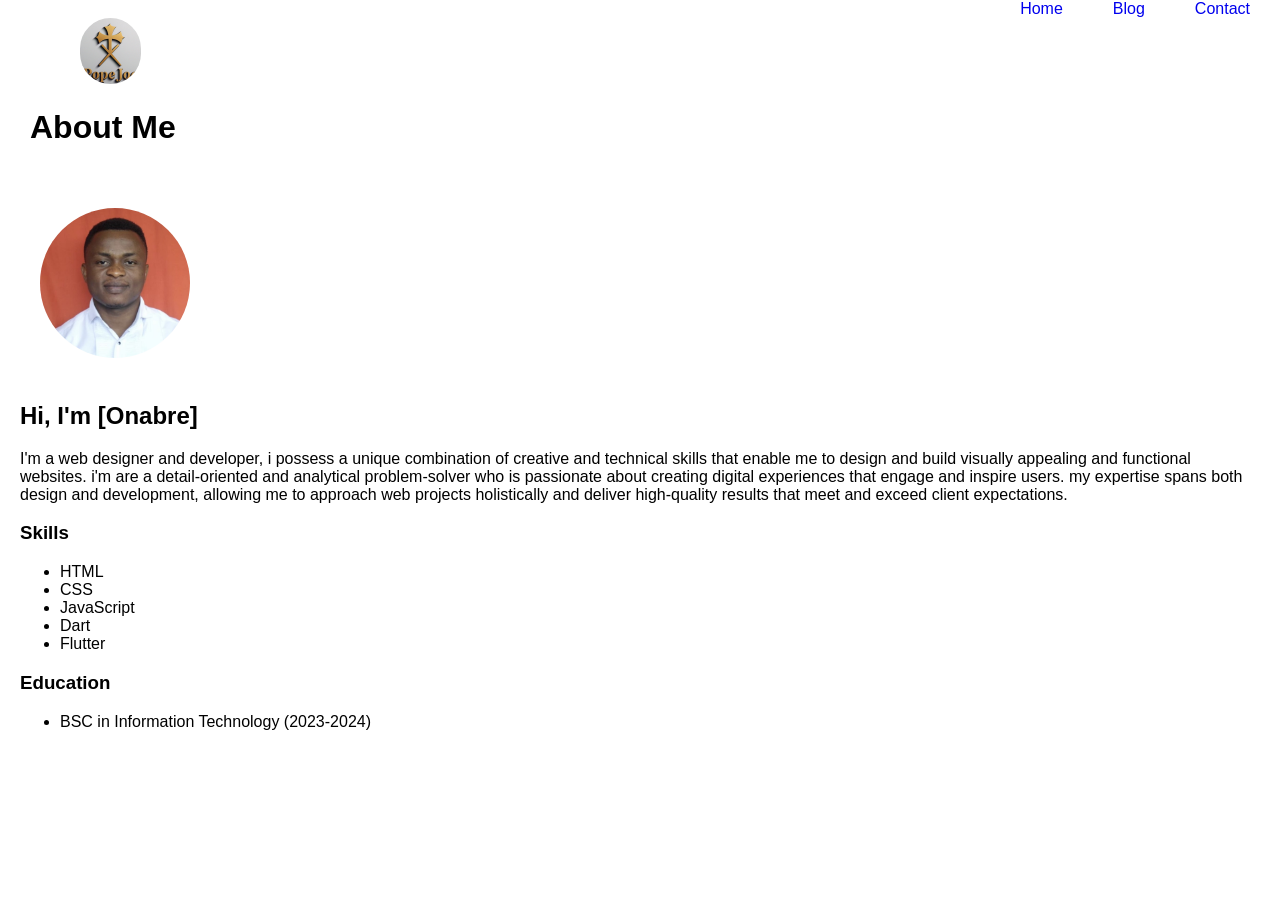
<file: About.html>
<!DOCTYPE html>
<html lang="en">
<head>
    <meta charset="UTF-8">
    <meta name="viewport" content="width=device-width, initial-scale=1.0">
    <title>About me</title>
    <link rel="stylesheet" href="About.css">
</head>
<body>
    
    <div class="header">
        <nav class="nav-container">
            <a href="onabre.html">
            <div>Home</div>
            </a>
            <a href="Blog.html">
            <div>Blog</div>
            </a>
            <a href="contact.html">
            <div>Contact</div>
            </a>
        </nav>
        <img src="images/logo2.png" alt="logo" style="border-radius: 50px; margin-left: 80px;">
        <h1 style="margin-left: 30px;">About Me</h1 >
      

        </div>
        <div class="content">
            <img src="images/pope.jpg" alt="Profile Picture" class="profile-pic">
            
            <h2>Hi, I'm [Onabre]</h2>
            
            <p>I'm a web designer and developer, i possess a unique combination of creative and technical skills that enable me to design and build visually appealing and functional websites. i'm are a detail-oriented and analytical problem-solver who is passionate about creating digital experiences that engage and inspire users. my expertise spans both design and development, allowing me to approach web projects holistically and deliver high-quality results that meet and exceed client expectations.</p>

            <h3>Skills</h3>
	
            <ul>
                <li>HTML</li>
                <li>CSS</li>
                <li>JavaScript</li>
                <li>Dart</li>
                <li>Flutter</li>
            </ul>
            
            <h3>Education</h3>
	<ul>
		<li>BSC in Information Technology (2023-2024)</li>
	</ul>
	
	<div class="social-links">
		<a href="https://twitter.com/yourtwitterhandle" target="_blank"><i class="fab fa-twitter"></i></a>
		<a href="https://www.linkedin.com/in/yourlinkedinprofile/" target="_blank"><i class="fab fa-linkedin"></i></a>
		<a href="https://github.com/yourgithubprofile" target="_blank"><i class="fab fa-github"></i></a>
	</div>
</div>
     
</body>
</html>
</file>
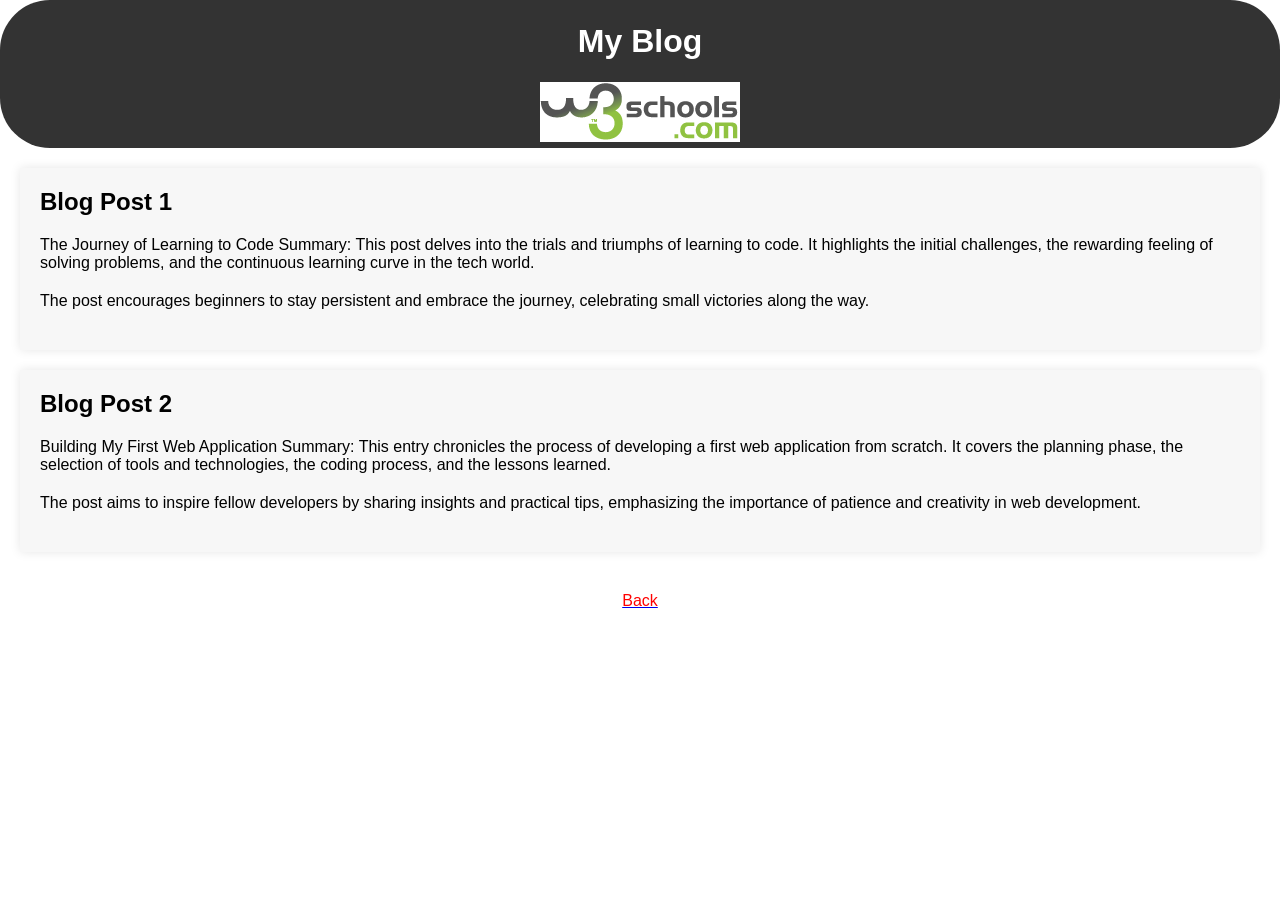
<file: Blog.html>
<!DOCTYPE html>
<html lang="en">
<head>
    <meta charset="UTF-8">
    <meta name="viewport" content="width=device-width, initial-scale=1.0">
    <title>my Blog</title>
    <link rel="stylesheet" href="Blog.css">
</head>
<body>
    <header>
        <h1>My Blog</h1>
        <nav>
           <u>
            <img src="images/w3schools200x60.gif" alt="">
           </u>
        </nav>
      
        </header>
        <main>
        <article>
        <h2>Blog Post 1</h2>
        <p> The Journey of Learning to Code Summary:
            This post delves into the trials and triumphs
            of learning to code. It highlights the initial 
            challenges, the rewarding feeling of solving problems,
            and the continuous learning curve in the tech world.
        </p>

            <p>The post encourages beginners to stay
               persistent and embrace the journey,
             celebrating small victories along the way.
            </p>
        </article>
        
        <article>
        <h2>Blog Post 2</h2>
          <p> Building My First Web Application Summary:
             This entry chronicles the process of developing
             a first web application from scratch. It covers
             the planning phase, the selection of tools and technologies,
             the coding process, and the lessons learned.
            </p>
          <p>The post aims to inspire fellow developers by sharing insights and practical tips,
             emphasizing the importance of patience and creativity in web development.
            </p>
        </article>
        </main>

        <nav class="nan-back">
            <a href="onabre.html">
                
            <div style="color: red;">Back</div>
            </a>
        </nav>
        
</body>
</html>
</file>
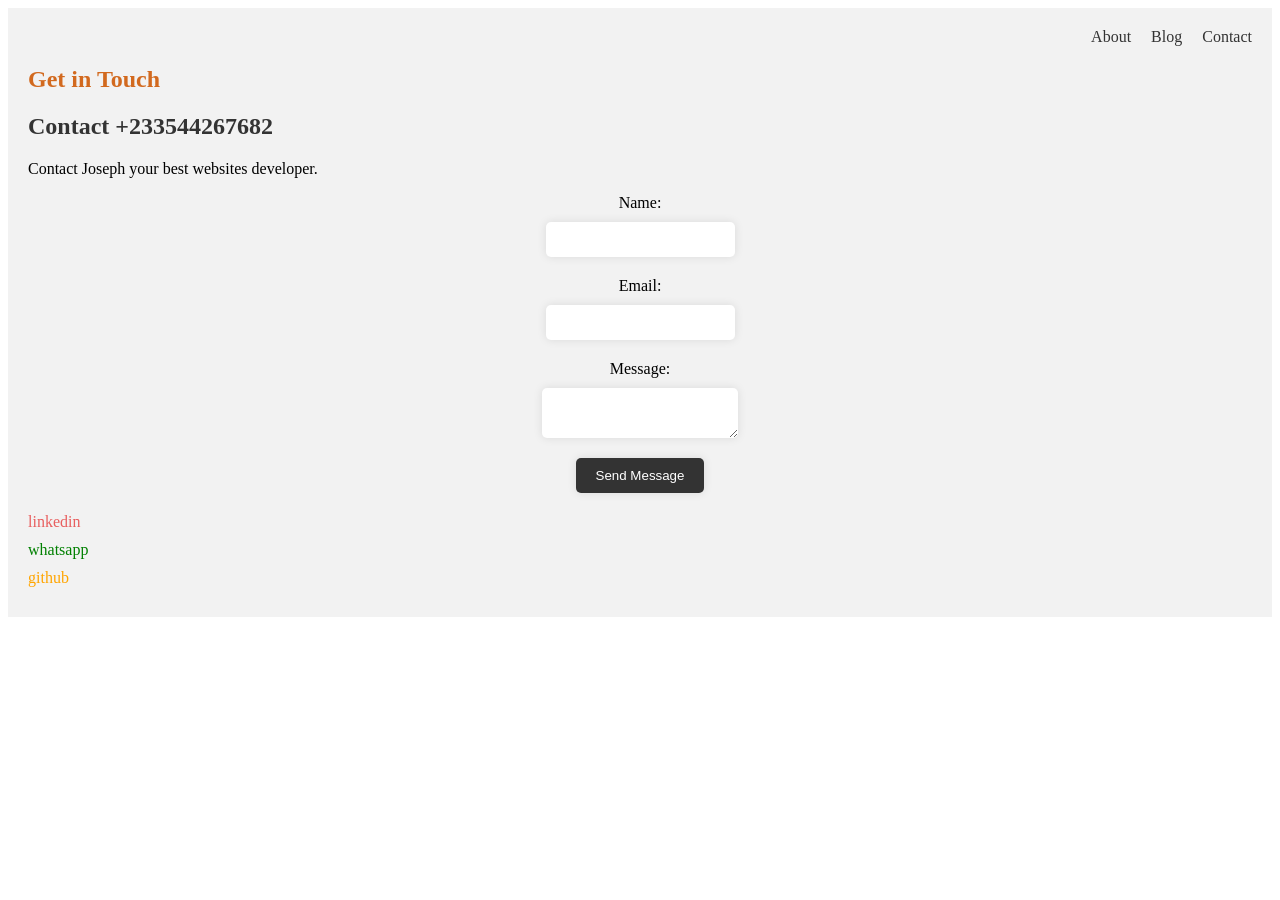
<file: contact.html>
<!DOCTYPE html>
<html lang="en">
<head>
    <meta charset="UTF-8">
    <meta name="viewport" content="width=device-width, initial-scale=1.0">
    <title>Contact Information</title>
    <link rel="stylesheet" href="contact.css">
</head>
<body>

	
	<section class="contact">
		<nav class="nav-container">
			<a href="onabre.html">
			<div>About</div>
			</a>
			<a href="Blog.html">
			<div>Blog</div>
			</a>
			<a href="contact.html">
			<div>Contact</div>
			</a>
		</nav>
		<h2 class="me-you">Get in Touch</h2>
		<a href="+233544267682">
		<h1>Contact +233544267682</h1>
	    </a>
		<p>Contact Joseph your best websites developer.</p>
		<form>
			<label for="name">Name:</label>
			<input type="text" id="name" name="name">
			<label for="email">Email:</label>
			<input type="email" id="email" name="email">
			<label for="message">Message:</label>
			<textarea id="message" name="message"></textarea>
			<input type="submit" value="Send Message">
		</form>
		
		<ul>
			
			<li><a href="https://www.linkedin.com/in/onabre-kwabena-joseph-171892225?utm_source=share&utm_campaign=share_via&utm_content=profile&utm_medium=ios_app" style="color: rgb(232, 95, 95);">linkedin</a></li>
			<li><a href="https://wa.me/233544267682" style="color: green;">whatsapp</a></li>
			<li ><a href="https://github.com/PopeJoe01/my_portfolio.git"style="color: orange;">github</a></li>
		
		</ul>
	</section>
	
</body>
</html>
</file>
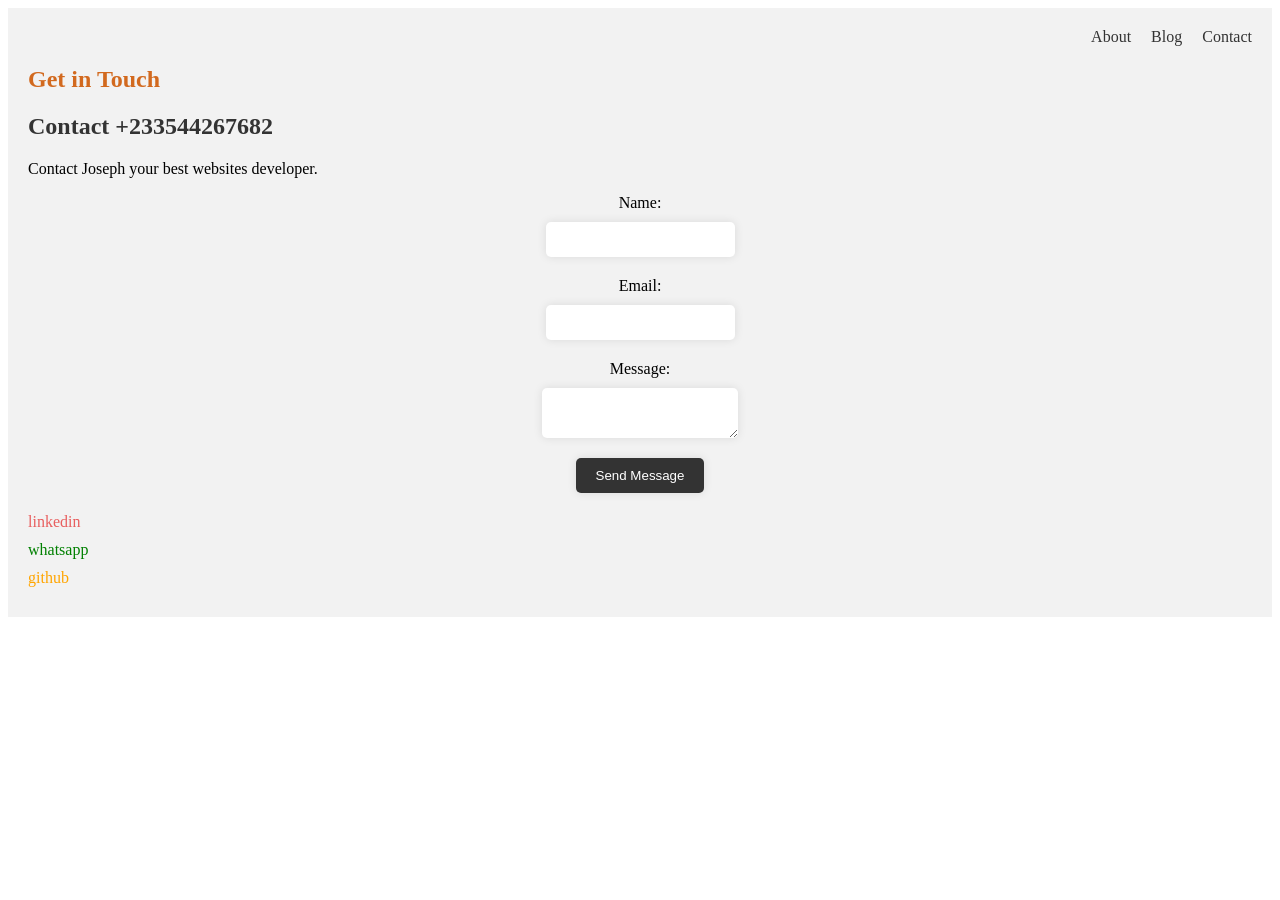
<file: index (2).html>
<!DOCTYPE html>
<html lang="en">
<head>
    <meta charset="UTF-8">
    <meta name="viewport" content="width=device-width, initial-scale=1.0">
    <title>Contact Information</title>
    <link rel="stylesheet" href="contact.css">
</head>
<body>

	
	<section class="contact">
		<nav class="nav-container">
			<a href="index.html">
			<div>About</div>
			</a>
			<a href="index (3).html">
			<div>Blog</div>
			</a>
			<a href="index (2).html">
			<div>Contact</div>
			</a>
		</nav>
		<h2 class="me-you">Get in Touch</h2>
		<a href="+233544267682">
		<h1>Contact +233544267682</h1>
	    </a>
		<p>Contact Joseph your best websites developer.</p>
		<form>
			<label for="name">Name:</label>
			<input type="text" id="name" name="name">
			<label for="email">Email:</label>
			<input type="email" id="email" name="email">
			<label for="message">Message:</label>
			<textarea id="message" name="message"></textarea>
			<input type="submit" value="Send Message">
		</form>
		
		<ul>
			
			<li><a href="https://www.linkedin.com/in/onabre-kwabena-joseph-171892225?utm_source=share&utm_campaign=share_via&utm_content=profile&utm_medium=ios_app" style="color: rgb(232, 95, 95);">linkedin</a></li>
			<li><a href="https://wa.me/233544267682" style="color: green;">whatsapp</a></li>
			<li ><a href="https://github.com/PopeJoe01/my_portfolio.git"style="color: orange;">github</a></li>
		
		</ul>
	</section>
	
</body>
</html>
</file>
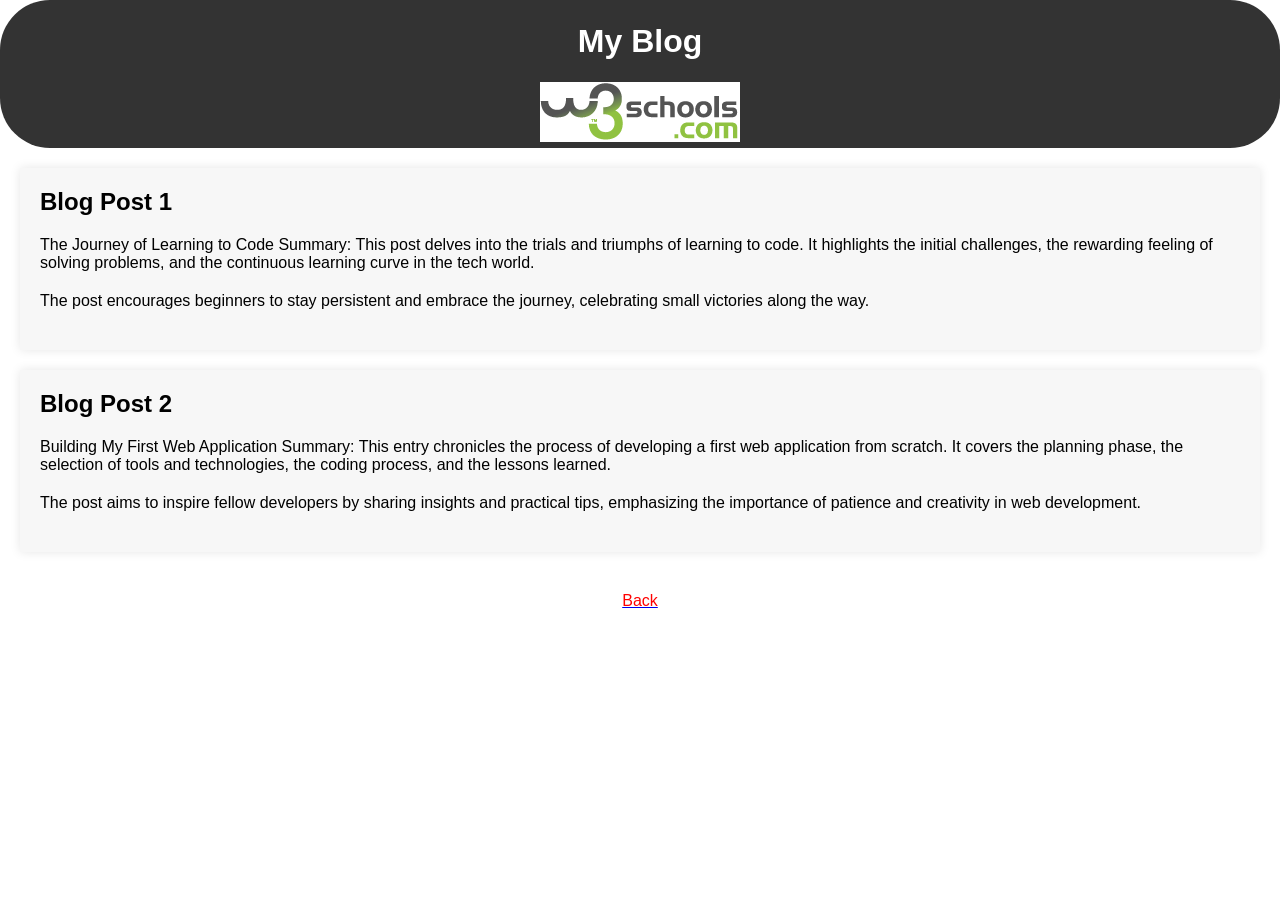
<file: index (3).html>
<!DOCTYPE html>
<html lang="en">
<head>
    <meta charset="UTF-8">
    <meta name="viewport" content="width=device-width, initial-scale=1.0">
    <title>my Blog</title>
    <link rel="stylesheet" href="Blog.css">
</head>
<body>
    <header>
        <h1>My Blog</h1>
        <nav>
           <u>
            <img src="images/w3schools200x60.gif" alt="">
           </u>
        </nav>
      
        </header>
        <main>
        <article>
        <h2>Blog Post 1</h2>
        <p> The Journey of Learning to Code Summary:
            This post delves into the trials and triumphs
            of learning to code. It highlights the initial 
            challenges, the rewarding feeling of solving problems,
            and the continuous learning curve in the tech world.
        </p>

            <p>The post encourages beginners to stay
               persistent and embrace the journey,
             celebrating small victories along the way.
            </p>
        </article>
        
        <article>
        <h2>Blog Post 2</h2>
          <p> Building My First Web Application Summary:
             This entry chronicles the process of developing
             a first web application from scratch. It covers
             the planning phase, the selection of tools and technologies,
             the coding process, and the lessons learned.
            </p>
          <p>The post aims to inspire fellow developers by sharing insights and practical tips,
             emphasizing the importance of patience and creativity in web development.
            </p>
        </article>
        </main>

        <nav class="nan-back">
            <a href="index.html">
                
            <div style="color: red;">Back</div>
            </a>
        </nav>
        
</body>
</html>
</file>
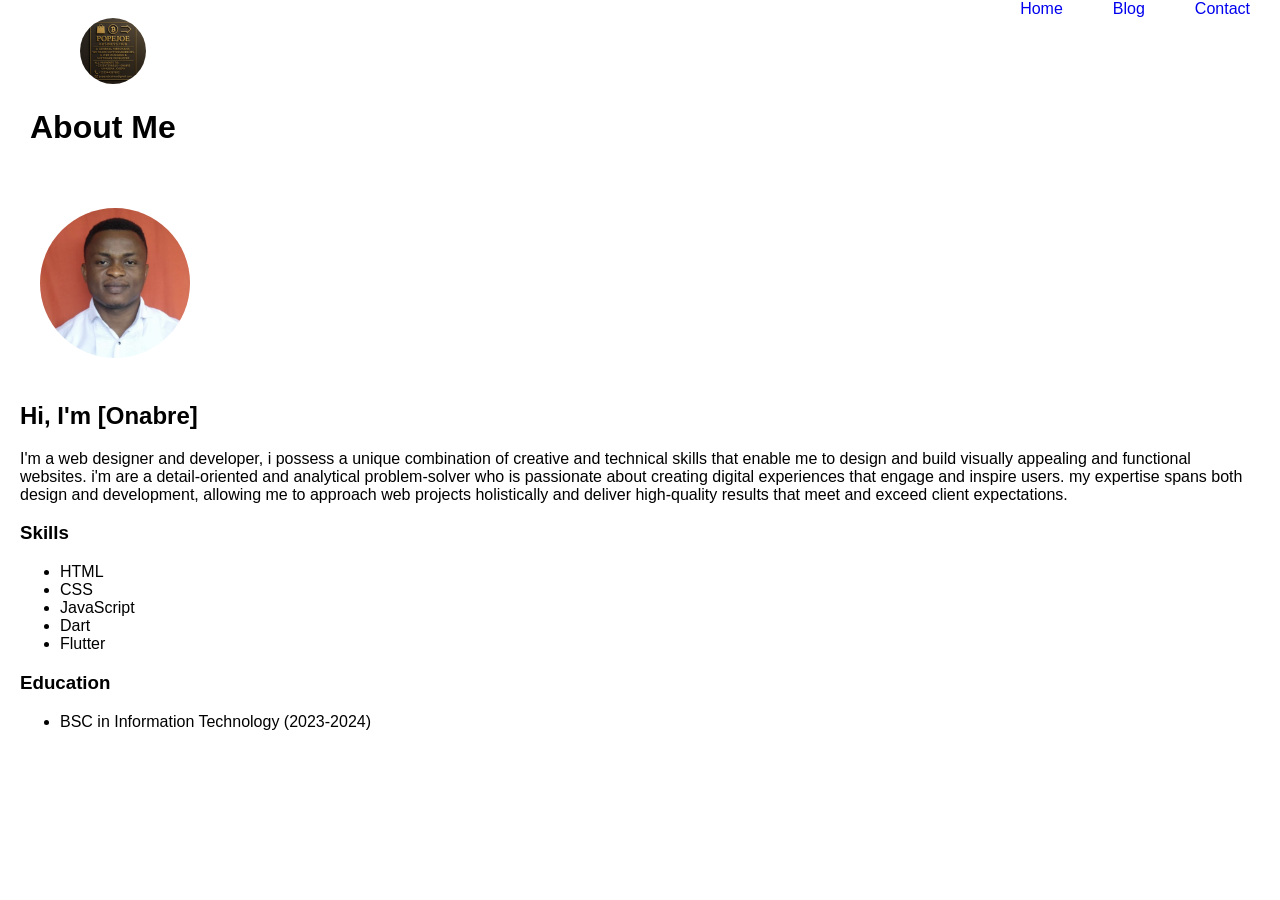
<file: index (4).html>
<!DOCTYPE html>
<html lang="en">
<head>
    <meta charset="UTF-8">
    <meta name="viewport" content="width=device-width, initial-scale=1.0">
    <title>About me</title>
    <link rel="stylesheet" href="About.css">
</head>
<body>
    
    <div class="header">
        <nav class="nav-container">
            <a href="index.html">
            <div>Home</div>
            </a>
            <a href="index (3).html">
            <div>Blog</div>
            </a>
            <a href="index (2).html">
            <div>Contact</div>
            </a>
        </nav>
        <img src="images/logo3.png" alt="logo" style="border-radius: 50px; margin-left: 80px;">
        <h1 style="margin-left: 30px;">About Me</h1 >
      

        </div>
        <div class="content">
            <img src="images/pope.jpg" alt="Profile Picture" class="profile-pic">
            
            <h2>Hi, I'm [Onabre]</h2>
            
            <p>I'm a web designer and developer, i possess a unique combination of creative and technical skills that enable me to design and build visually appealing and functional websites. i'm are a detail-oriented and analytical problem-solver who is passionate about creating digital experiences that engage and inspire users. my expertise spans both design and development, allowing me to approach web projects holistically and deliver high-quality results that meet and exceed client expectations.</p>

            <h3>Skills</h3>
	
            <ul>
                <li>HTML</li>
                <li>CSS</li>
                <li>JavaScript</li>
                <li>Dart</li>
                <li>Flutter</li>
            </ul>
            
            <h3>Education</h3>
	<ul>
		<li>BSC in Information Technology (2023-2024)</li>
	</ul>
	
	<div class="social-links">
		<a href="https://twitter.com/yourtwitterhandle" target="_blank"><i class="fab fa-twitter"></i></a>
		<a href="https://www.linkedin.com/in/yourlinkedinprofile/" target="_blank"><i class="fab fa-linkedin"></i></a>
		<a href="https://github.com/yourgithubprofile" target="_blank"><i class="fab fa-github"></i></a>
	</div>
</div>
     
</body>
</html>
</file>
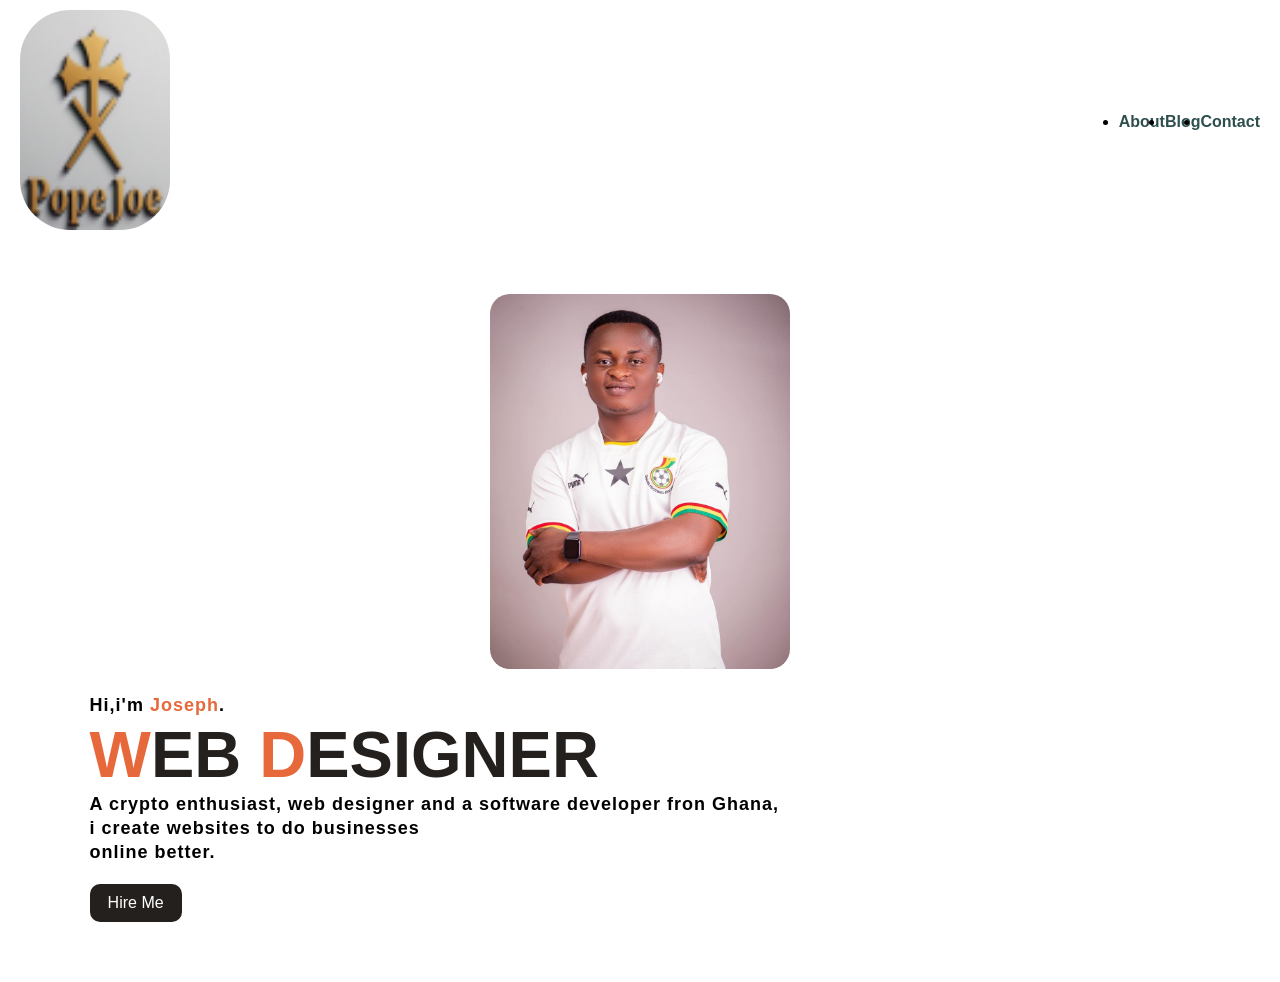
<file: onabre.html>
<!DOCTYPE html>
<html lang="en">
<head>
    <meta charset="UTF-8">
    <meta name="viewport" content="width=device-width, initial-scale=1.0">
    <title>my portfolio</title>
    <link rel="stylesheet" href="style.css">
    <link rel="stylesheet" href="C:\Users\user\Desktop\my portfolio.html\boostrap\css">
    <link rel="stylesheet" href="C:\Users\user\Desktop\my portfolio.html\boostrap\js">
</title>
</head>
<body>

   <div class="main">
<di class="navbar">
    <div class="edit-log">
<img src="images/logo2.png" class="logo" style="border-radius:50px" width="150" height="220">
</div>


  
<ul class="text">
    <li><a href="about.html">About</a></li>
    <li><a href="Blog.html">Blog</a></li>
    <li><a href="contact.html">Contact</a></li>
    
</ul>
   </div>
   
 <div class="info">
    <div class="image">
        <img src="images/male2.jpg" class="male">
     </div>
    <h3>Hi,i'm <span>Joseph</span>.</h3>
    <h1><span>W</span>EB <span>D</span>ESIGNER</h1>
    <H3>A crypto enthusiast, web designer and a software developer fron Ghana,<br>i create
         websites to do businesses <br> online better. </H3>
         
        <a href="popejoebusiness@gmail.com">Hire Me</a>
    </div>

 
 <div class="icon">
<a href="https://www.facebook.com/share/1CENB96z6v/?mibextid=wwXIfr"><ion-icon name="logo-faceboob"></ion-icon></a>
<a href="https://wa.me/233544267682"><ion-icon name="logo-whatAPP"></ion-icon></a>
<a href="https://x.com/popejoe01?s=21&t=G-da_tQwi2jDYO7PDnP6hQ"><ion-icon name="logo-twitter"></ion-icon></a>
 </div>
 </div>
 <script src=""></script> 
</body>
</html>
</file>
<file: About.css>
.nav-container{
	display: flex;
	justify-content: flex-end;
	gap: 20px;
	text-align: end;
	padding-top: 0%;

}


a{
	text-decoration: none;
	padding-top: 0px;
	margin-right: 30px;
}



body {
    font-family: Arial, sans-serif;
    margin: 0;
    padding: 0;
    }
    
	
	
	.content {
		padding: 20px;
	}
	
	.profile-pic {
		border-radius: 50%;
		width: 150px;
		height: 150px;
		margin: 20px;
	}
    .social-links a {
		margin: 10px;
	}
</file>
<file: Blog.css>
body {
    font-family: Arial, sans-serif;
    margin: 0;
    padding: 0;
    }
    
    header {
    background-color: #333;
    color: #fff;
    padding: 2px;
    text-align: center;
    border-radius: 50px;
    }
    
    main {
    display: flex;
    flex-direction: column;
    align-items: center;
    padding: 20px;
    }
    
    article {
    background-color: #f7f7f7;
    padding: 20px;
    margin-bottom: 20px;
    box-shadow: 0 0 10px rgba(0, 0, 0, 0.1);
    }
    
    article h2 {
    margin-top: 0;
    }
    
    article p {
    margin-bottom: 20px;
    }
    .nan-back{
    text-align: center;     
    text-decoration: none;
    }
</file>
<file: contact.css>
.nav-container{
	display: flex;
	justify-content: end;
	gap: 20px;
	
}
a{
	text-decoration: none;
}.contact {
	background-color: #f2f2f2;
	padding: 20px;
}
 .contact h1 {
display: flex end;
 }

.contact form {
	display: flex;
	flex-direction: column;
	align-items: center;
}

.contact label {
	margin-bottom: 10px;
}

.contact input, .contact textarea {
	padding: 10px;
	margin-bottom: 20px;
	border: none;
	border-radius: 5px;
	box-shadow: 0 0 10px rgba(0, 0, 0, 0.1);
}

.contact input[type="submit"] {
	background-color: #333;
	color: #fff;
	padding: 10px 20px;
	border: none;
	border-radius: 5px;
	cursor: pointer;
}

.contact ul {
	list-style: none;
	padding: 0;
	margin: 0;
}

.contact li {
	margin-bottom: 10px;
}

.contact a {
	color: #333;
	text-decoration: none;
	
}
.me-you{
	color: chocolate;
}
</file>
<file: style.css>
/* Reset and Base Styles */
* {
    box-sizing: border-box;
    margin: 0;
    padding: 0;
  }
  
  body {
    font-family: sans-serif;
    overflow-x: hidden;
  }
  
  /* General Navbar Styles */
  .navbar {
    width: 100%;
    display: flex;
    justify-content: space-between;
    align-items: center;
    padding: 10px 20px;
    position: relative;
    background-color: white;
  }
  
  /* Logo */
  .edit-logo .logo {
    width: 150px;
    height: auto;
    border-radius: 50px;
  }
  
  /* Navigation Links */
  .text {
    position: static;
    display: flex;
    justify-content: center;
    padding: 10px 0;
  }
  
  .text ul {
    display: flex;
    gap: 15px;
    display: normal;
  }
  
  ul li {
    margin: 10px 0;
  }
  
  ul li a {
    text-decoration: none;
    color: darkslategray;
    font-weight: bold;
    font-size: 16px;
    transition: 0.3s;
  }
  
  ul li a:hover {
    color: rgb(230, 104, 59);
  }
  
  /* Hero Section */
  .info {
    margin: 50px 7%;
    align-items: center;
  }
  
  .info h1 {
    font-size: 65px;
    color: rgb(36, 32, 30);
  }
  
  .info h3 {
    font-size: 18px;
    line-height: 24px;
    letter-spacing: 1px;
  }
  
  .info span {
    color: rgb(230, 104, 59);
  }
  
  .info a {
    display: inline-block;
    background: rgb(36, 32, 30);
    color: #fff;
    padding: 10px 18px;
    margin-top: 20px;
    text-decoration: none;
    border-radius: 10px;
    transition: 0.3s;
  }
  
  .info a:hover {
    background: rgb(59, 174, 209);
  }
  
  /* Hero Image */
  .image {
    position: static;
    margin: 20px auto;
    text-align: center;
  }
  
  .image img {
    max-width: 300px;
    height: auto;
    border-radius: 20px;
  }

  /* Social Icons */
  .icon {
    margin-top: 60px;
    display: flex;
    justify-content: center;
    gap: 30px;
    font-size: 40px;
  }
  
  .icon a {
    color: inherit;
    transition: 0.3s;
  }
  
  .icon a:hover {
    color: rgb(230, 104, 59);
  }
  
  /* Responsive Styles */
  @media (max-width: 768px) {
    .navbar {
      flex-direction: column;
      align-items: center;
      padding: 10px;
    }
  
    .text {
      position: static;
      display: flex;
      justify-content: center;
      padding: 10px 0;
    }
  
    .text ul {
      display: flex;
      gap: 15px;
    }
  
    .image {
      position: static;
      margin: 20px auto;
      text-align: center;
    }
  
    .image img {
      max-width: 80%;
      height: auto;
      border-radius: 20px;
    }
  
    .info {
      margin: 30px 5%;
      text-align: center;
    }
  }
</file>
